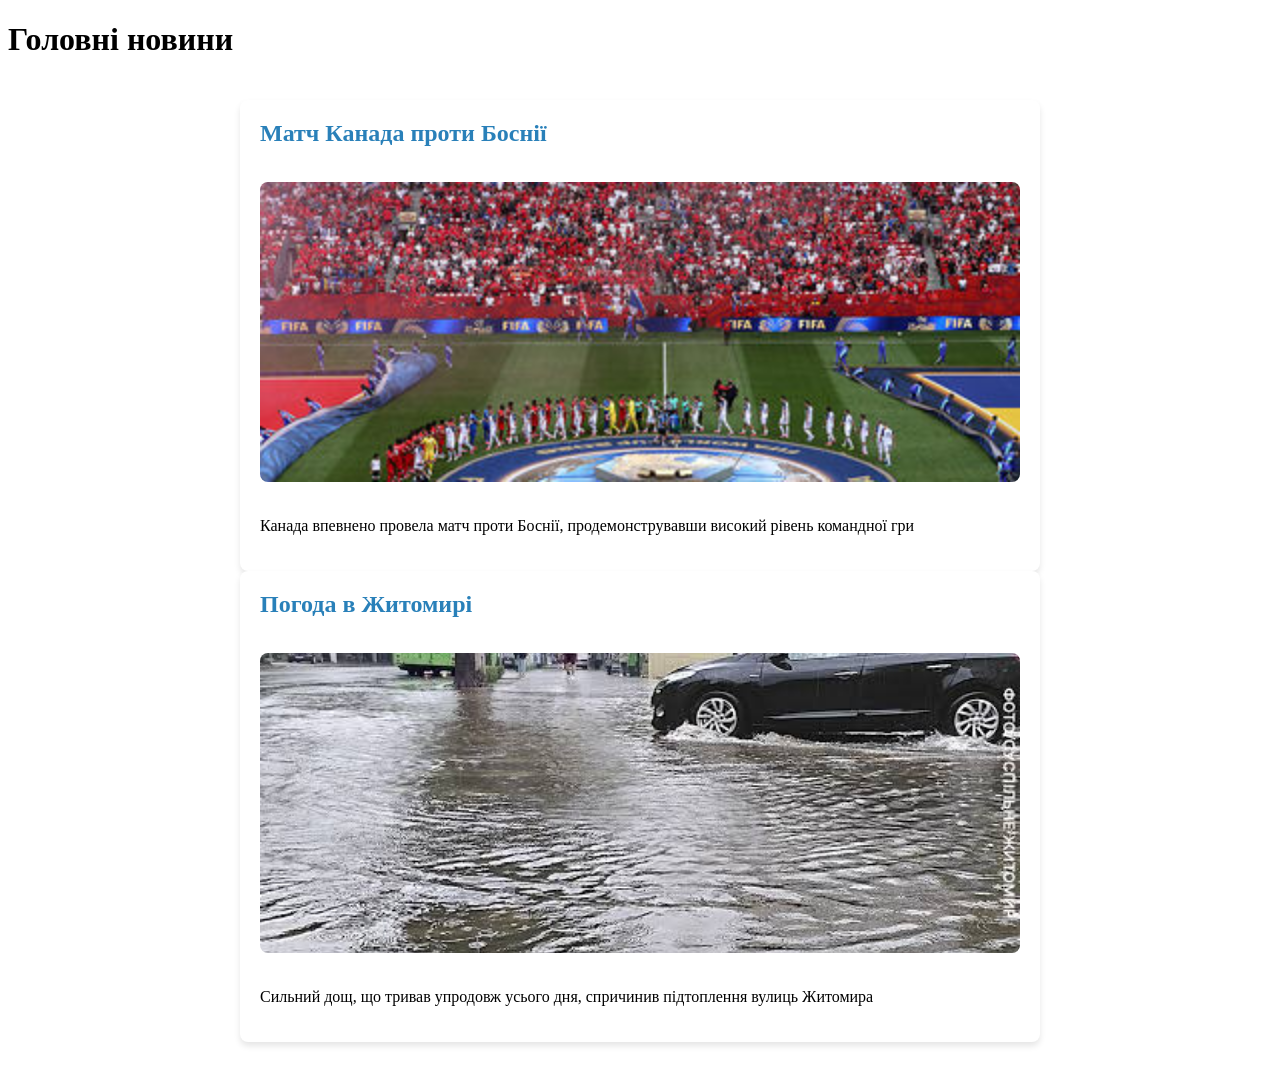
<file: ipz244_khvo/index.html>
﻿<!DOCTYPE html>
<html lang="uk">
<head>
    <meta charset="UTF-8">
    <meta name="viewport" content="width=device-width, initial-scale=1.0">
    <title>Task2 - гілка Second</title>
    <link rel="stylesheet" href="style.css">
</head>
<body>
<header>
    <h1>Головні новини</h1>
</header>
<main class="news-container">
    <article class="news-card">
        <h2>Матч Канада проти Боснії</h2>
        <img src="images/image1.jpg" alt="Football match" class="news-image">
        <p>Канада впевнено провела матч проти Боснії, продемонструвавши високий рівень командної гри</p>
    </article>
    <article class="news-card">
        <h2>Погода в Житомирі</h2>
        <img src="images/image2.jpg" alt="Weather" class="news-image">
        <p>Сильний дощ, що тривав упродовж усього дня, спричинив підтоплення вулиць Житомира</p>
    </article>
</main>
</body>
</html>
</file>
<file: ipz244_khvo/style.css>
﻿.news-card {
    background-color: white;
    border-radius: 8px;
    padding: 20px;
    box-shadow: 0 4px 6px rgba(0,0,0,0.1);
}

.news-container {
    max-width: 800px;
    margin: 0 auto;
    padding: 20px;
}

.news-image {
    width: 100%;
    height: 300px;
    object-fit: cover;
    border-radius: 8px;
    margin: 15px 0;
}

.news-card h2 {
    margin-top: 0;
    color: #2980b9;
}
</file>
